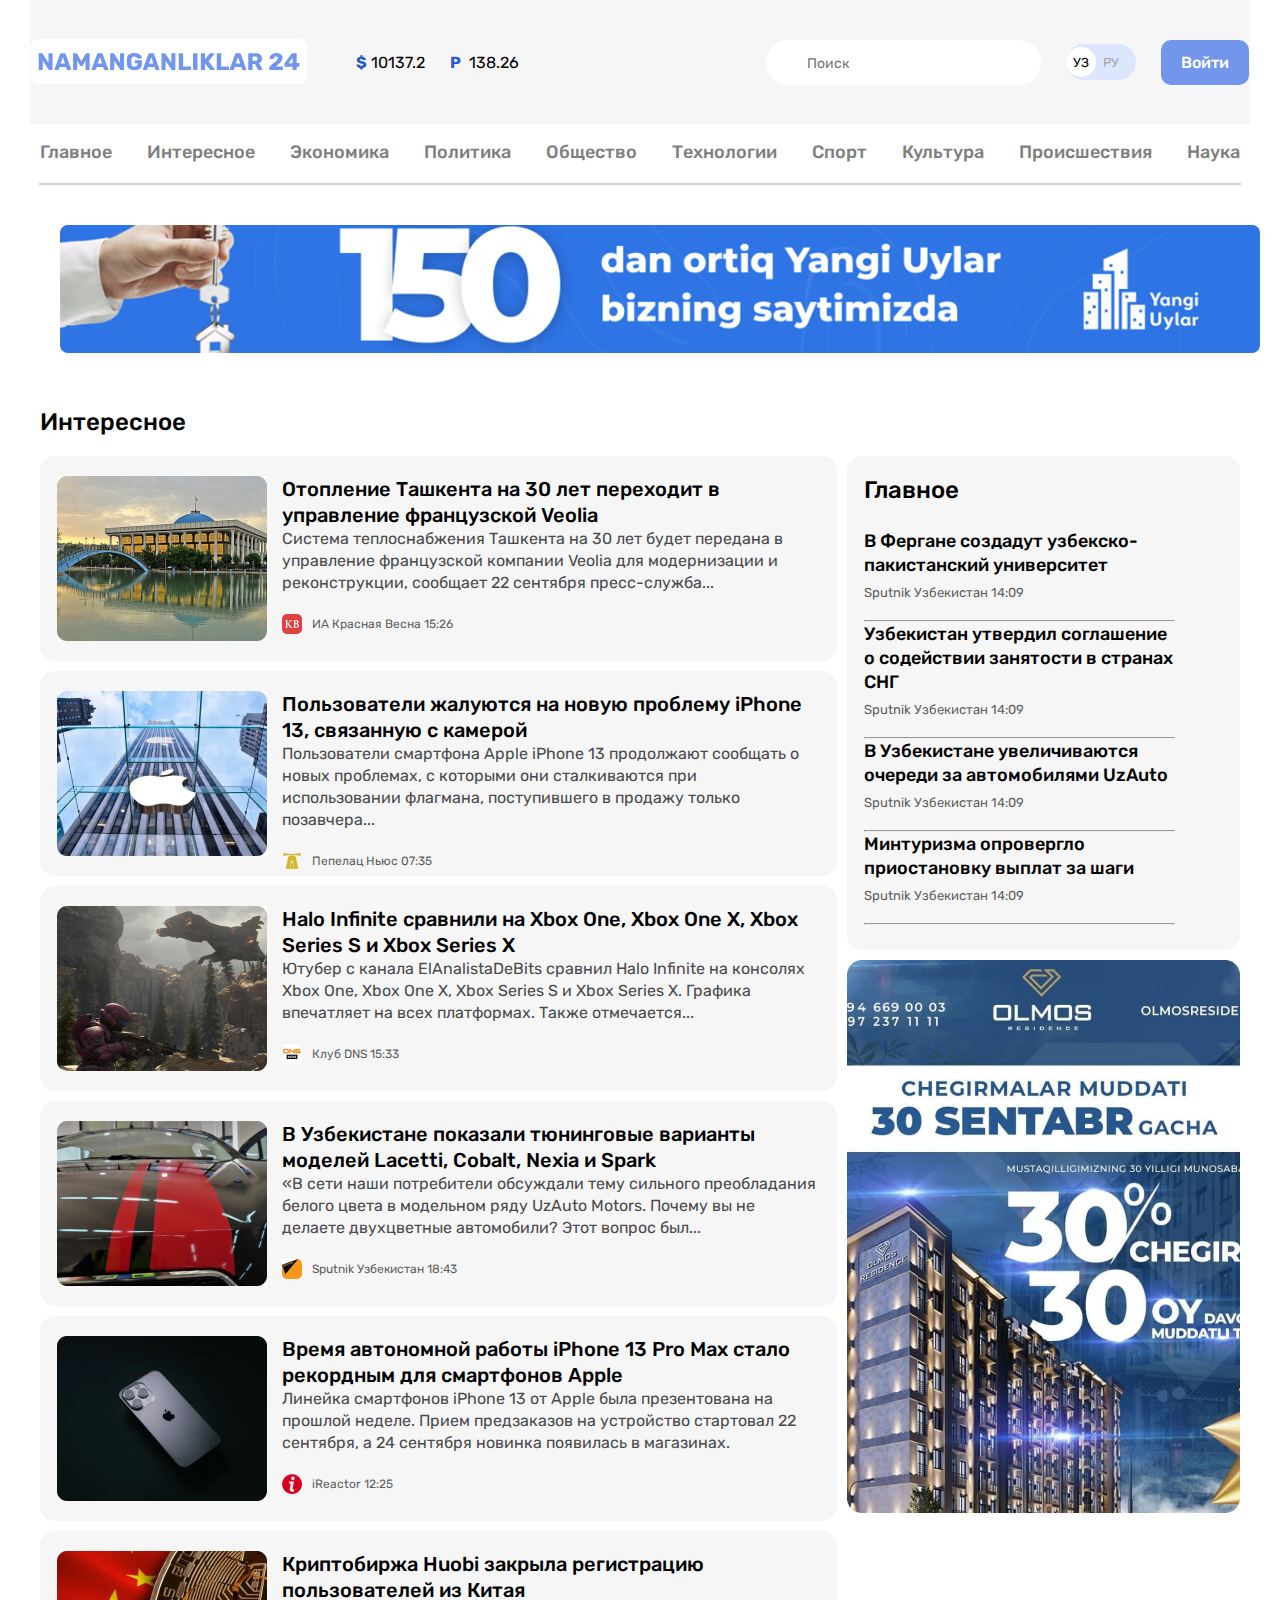
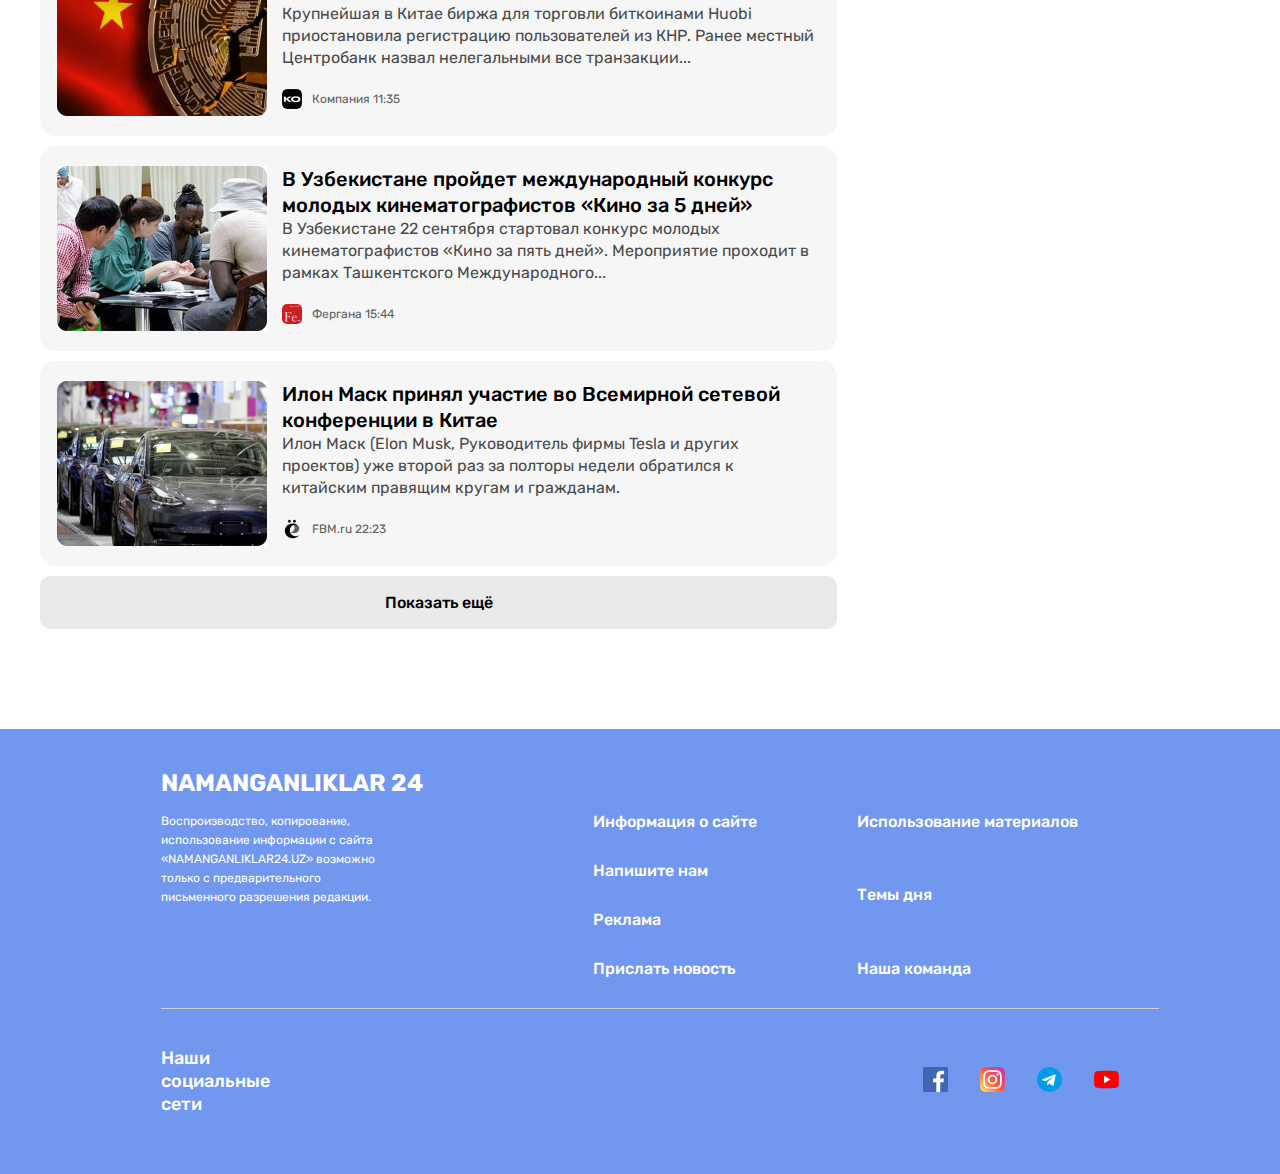
<file: n24-list/index-list.html>
<!DOCTYPE html>
<html lang="ru">
<head>
    <meta charset="UTF-8">
    <meta http-equiv="X-UA-Compatible" content="IE=edge">
    <meta name="viewport" content="width=device-width, initial-scale=1.0">
    <title>NAMANGANLIKLAR 24</title>
    <!-- GOOGLE FONTS -->
    <link rel="preconnect" href="https://fonts.googleapis.com">
    <link rel="preconnect" href="https://fonts.gstatic.com" crossorigin>
    <link href="https://fonts.googleapis.com/css2?family=Roboto&family=Roboto+Condensed&family=Rubik:wght@400;500;700&family=Vollkorn&display=swap" rel="stylesheet">
    <!-- NORMALIZE -->
    <link rel="stylesheet" href="css/normalize.css">
    <!-- CSS STYLES -->
    <link rel="stylesheet" href="styles/styles.css">
</head>
<body>
    <header class="header-wrapper">
        <div class="container">
            <div class="header-top">
                <div class="logo-img">
                    <a href="#"><img src="img-list/site-logo.svg" alt="site-logo" width="276" height="45"></a>
                </div>
                <div class="exchange">
                    <span class="money dollar"><p class="money-icon">$</p><p class="value">10137.2</p></span>
                    <span class="money"><p class="money-icon">P</p><p class="value">138.26</p></span>
                </div>
                <div class="right-wrapper">
                    <form class="search" action="get">
                        <input class="search-input" type="text" name="search" placeholder="Поиск">
                    </form>
                    <div class="lang-togger">
                        <span class="lang-togger-uz">УЗ</span>
                        <span class="lang-togger-ru">РУ</span>
                    </div>
                    <a class="entering-button" href="#">Войти</a>
                </div>
            </div>
            <nav class="site-nav">
                <ul class="site-nav-list">
                    <li class="site-nav-item"><a class="nav-links" href="#">Главное</a></li>
                    <li class="site-nav-item"><a class="nav-links" href="#">Интересное</a></li>
                    <li class="site-nav-item"><a class="nav-links" href="#">Экономика</a></li>
                    <li class="site-nav-item"><a class="nav-links" href="#">Политика</a></li>
                    <li class="site-nav-item"><a class="nav-links" href="#">Общество</a></li>
                    <li class="site-nav-item"><a class="nav-links" href="#">Технологии</a></li>
                    <li class="site-nav-item"><a class="nav-links" href="#">Спорт</a></li>
                    <li class="site-nav-item"><a class="nav-links" href="#">Культура</a></li>
                    <li class="site-nav-item"><a class="nav-links" href="#">Происшествия</a></li>
                    <li class="site-nav-item"><a class="nav-links" href="#">Наука</a></li>
                </ul>
            </nav>
            <hr class="divider ">
            <div class="banner container">
                <a href="#"><img src="img-list/banner.jpg" srcset="img-list/banner.jpg 1x,img-list/banner@2x.jpg 2x" width="1200" height="128" alt="banner"></a>
            </div>
        </div>
    </header>
    <main class="site-main container">
            <div class="left-right-wrapper">
                <div class="left-side">
                    <h1 class="interesting">Интересное</h1>
                    <div class="top-part">
                        <img class="main-image" src="img-list/bridge.jpg" srcset="img-list/bridge.jpg 1x,img-list/bridge@2x.jpg 2x" alt="Oliy Majlis bino" width="210" height="165">
                        <div class="content-wrapper">
                            <div class="content">
                                <p class="content-theme"><a class="main-content-link" href="#">Отопление Ташкента на 30 лет переходит в управление французской Veolia</a></p>
                                <p class="main-content">Система теплоснабжения Ташкента на 30 лет будет передана в управление французской компании Veolia для модернизации и реконструкции, сообщает 22 сентября пресс-служба...</p>
                            </div>
                            <div class="bottom-part">
                                <img src="img-list/icon.svg" alt="icon" width="20" height="20">
                                <p class="source">ИА Красная Весна 15:26</p>
                            </div>
                        </div>
                    </div>
                    <div class="top-part">
                        <img class="main-image" src="img-list/apple-building.jpg" srcset="img-list/apple-building.jpg 1x,img-list/apple-building@2x.jpg 2x" alt="apple" width="210" height="165">
                        <div class="content-wrapper">
                            <div class="content">
                                <p class="content-theme"><a class="main-content-link" href="#">Пользователи жалуются на новую проблему iPhone 13, связанную с камерой</a></p>
                                <p class="main-content">Пользователи смартфона Apple iPhone 13 продолжают сообщать о новых проблемах, с которыми они сталкиваются при использовании флагмана, поступившего в продажу только позавчера...</p>
                            </div>
                            <div class="bottom-part">
                                <img src="img-list/apple-building-icon.svg" alt="icon" width="20" height="20">
                                <p class="source">Пепелац Ньюс 07:35</p>
                            </div>
                        </div>
                    </div>
                    <div class="top-part">
                        <img class="main-image" src="img-list/counter.jpg" srcset="img-list/counter.jpg 1x,img-list/counter@2x.jpg 2x" alt="counter" width="210" height="165">
                        <div class="content-wrapper">
                            <div class="content">
                                <p class="content-theme"><a class="main-content-link" href="#">Halo Infinite сравнили на Xbox One, Xbox One X, Xbox Series S и Xbox Series X</a></p>
                                <p class="main-content">Ютубер с канала ElAnalistaDeBits сравнил Halo Infinite на консолях Xbox One, Xbox One X, Xbox Series S и Xbox Series X. Графика впечатляет на всех платформах. Также отмечается...</p>
                            </div>
                            <div class="bottom-part">
                                <img src="img-list/film-icon.svg" alt="icon" width="20" height="20">
                                <p class="source">Клуб DNS 15:33</p>
                            </div>
                        </div>
                    </div>
                    <div class="top-part">
                        <img class="main-image" src="img-list/car.jpg" srcset="img-list/car.jpg 1x,img-list/car@2x.jpg 2x" alt="car" width="210" height="165">
                        <div class="content-wrapper">
                            <div class="content">
                                <p class="content-theme"><a class="main-content-link" href="#">В Узбекистане показали тюнинговые варианты моделей Lacetti, Cobalt, Nexia и Spark</a></p>
                                <p class="main-content">«В сети наши потребители обсуждали тему сильного преобладания белого цвета в модельном ряду UzAuto Motors. Почему вы не делаете двухцветные автомобили? Этот вопрос был...</p>
                            </div>
                            <div class="bottom-part">
                                <img src="img-list/car-icon.svg" alt="icon" width="20" height="20">
                                <p class="source">Sputnik Узбекистан 18:43</p>
                            </div>
                        </div>
                    </div>
                    <div class="top-part">
                        <img class="main-image" src="img-list/apple.jpg" srcset="img-list/apple.jpg 1x,img-list/apple@2x.jpg 2x" alt="apple" width="210" height="165">
                        <div class="content-wrapper">
                            <div class="content">
                                <p class="content-theme"><a class="main-content-link" href="#">Время автономной работы iPhone 13 Pro Max стало рекордным для смартфонов Apple</a></p>
                                <p class="main-content">Линейка смартфонов iPhone 13 от Apple была презентована на прошлой неделе. Прием предзаказов на устройство стартовал 22 сентября, а 24 сентября новинка появилась в магазинах.</p>
                            </div>
                            <div class="bottom-part">
                                <img src="img-list/apple-icon.svg" alt="icon" width="20" height="20">
                                <p class="source">iReactor 12:25</p>
                            </div>
                        </div>
                    </div>
                    <div class="top-part">
                        <img class="main-image" src="img-list/china.jpg" srcset="img-list/china.jpg 1x,img-list/china@2x.jpg 2x" alt="flag" width="210" height="165">
                        <div class="content-wrapper">
                            <div class="content">
                                <p class="content-theme"><a class="main-content-link" href="#">Криптобиржа Huobi закрыла регистрацию пользователей из Китая</a></p>
                                <p class="main-content">Крупнейшая в Китае биржа для торговли биткоинами Huobi приостановила регистрацию пользователей из КНР. Ранее местный Центробанк назвал нелегальными все транзакции...</p>
                            </div>
                            <div class="bottom-part">
                                <img src="img-list/flag-icon.svg" alt="icon" width="20" height="20">
                                <p class="source">Компания 11:35</p>
                            </div>
                        </div>
                    </div>
                    <div class="top-part">
                        <img class="main-image" src="img-list/discuss.jpg" srcset="img-list/discuss.jpg 1x,img-list/discuss@2x.jpg 2x" alt="discuss" width="210" height="165">
                        <div class="content-wrapper">
                            <div class="content">
                                <p class="content-theme"><a class="main-content-link" href="#">В Узбекистане пройдет международный конкурс молодых кинематографистов «Кино за 5 дней»</a></p>
                                <p class="main-content">В Узбекистане 22 сентября стартовал конкурс молодых кинематографистов «Кино за пять дней». Мероприятие проходит в рамках Ташкентского Международного...</p>
                            </div>
                            <div class="bottom-part">
                                <img src="img-list/discuss-icon.svg" alt="icon" width="20" height="20">
                                <p class="source">Фергана 15:44</p>
                            </div>
                        </div>
                    </div>
                    <div class="top-part">
                        <img class="main-image" src="img-list/tesla.jpg" srcset="img-list/tesla.jpg 1x,img-list/tesla@2x.jpg 2x" alt="tesla" width="210" height="165">
                        <div class="content-wrapper">
                            <div class="content">
                                <p class="content-theme"><a class="main-content-link" href="#">Илон Маск принял участие во Всемирной сетевой конференции в Китае</a></p>
                                <p class="main-content">Илон Маск (Elon Musk, Руководитель фирмы Tesla и других проектов) уже второй раз за полторы недели обратился к китайским правящим кругам и гражданам.</p>
                            </div>
                            <div class="bottom-part">
                                <img src="img-list/tesla-icon.svg" alt="icon" width="20" height="20">
                                <p class="source">FBM.ru 22:23</p>
                            </div>
                        </div>
                    </div>
                    <a class="more" href="#">Показать ещё </a>
                </div>
                <div class="right-side">
                    <aside class="additional-part">
                        <p class="right-main">Главное</p>
                        <div class="right-content-wrapper">
                            <div class="right-side-theme">
                                <a class="right-side-theme-link" href="#">В Фергане создадут узбекско-пакистанский университет</a>
                                <p class="right-side-source">Sputnik Узбекистан 14:09</p>
                                <hr class="right-divider">
                            </div>
                        </div>
                        <div class="right-content-wrapper">
                            <div class="right-side-theme">
                                <a class="right-side-theme-link" href="#">Узбекистан утвердил соглашение о содействии занятости в странах СНГ</a>
                                <p class="right-side-source">Sputnik Узбекистан 14:09</p>
                                <hr class="right-divider">
                            </div>
                        </div>
                        <div class="right-content-wrapper">
                            <div class="right-side-theme">
                                <a class="right-side-theme-link" href="#">В Узбекистане увеличиваются очереди за автомобилями UzAuto</a>
                                <p class="right-side-source">Sputnik Узбекистан 14:09</p>
                                <hr class="right-divider">
                            </div>
                        </div>
                        <div class="right-content-wrapper">
                            <div class="right-side-theme">
                                <a class="right-side-theme-link" href="#">Минтуризма опровергло приостановку выплат за шаги</a>
                                <p class="right-side-source">Sputnik Узбекистан 14:09</p>
                                <hr class="right-divider">
                            </div>
                        </div>
                    </aside>
                    <a class="bonus" href="#"><img class="bonus-building" src="img-list/bonus.jpg" srcset="img-list/bonus.jpg 1x,img-list/bonus@2x.jpg" alt="bonus" width="393" height="553"></a>
                </div>
            </div>
    </main>
    <footer class="site-footer">
        <div class="bottom container">
            <h1 class="footer-theme">NAMANGANLIKLAR 24</h1>
            <div class="footer-wrapper">
                <div class="footer-left">
                    <p>Воспроизводство, копирование, использование информации с сайта «NAMANGANLIKLAR24.UZ» возможно только с предварительного письменного разрешения редакции.</p>
                </div>
                <div class="footer-medium">
                    <a href="#">Информация о сайте</a>
                    <a href="#">Напишите нам</a>
                    <a href="#">Реклама</a>
                    <a href="#">Прислать новость</a>
                </div>
                <div class="footer-right">
                    <a href="#">Использование материалов</a>
                    <a href="#">Темы дня</a>
                    <a href="#">Наша команда</a>
                </div>
            </div>
            <hr class="footer-divider">
            <div class="socials">
                <div class="text"><p>Наши <br> социальные сети</p></div>
                <div class="icons">
                    <a class="social-icon" href="#"><img src="img-list/facebook.svg" alt="facebook"></a>
                    <a class="social-icon" href="#"><img src="img-list/instagram.svg" alt="instagram"></a>
                    <a class="social-icon" href="#"><img src="img-list/telegram.svg" alt="telegram"></a>
                    <a class="social-icon" href="#"><img src="img-list/youtube.svg" alt="youtube"></a>
                </div>
            </div>
        </div>
        
    </footer>
    
    </body>
    </html>
</file>
<file: n24-list/styles/styles.css>
/* global */
*{box-sizing: border-box;}

.html {
    height: 100%;
}
.body{
    display: flex;
    flex-direction: column;
    height: 100%;
    margin: 0;
    padding: 0;
    font-size: 16px;
    line-height: 22px;
    font-family: "rubik" "rubik mono one" "sans-serif";
    color:#4a4b4c;
    background-color:#eee;
    flex-wrap: nowrap;
}
.img{
    height:auto;
    max-width: 100%;   
}
*:focus{
    outline: 3px dashed skyblue;
    outline-offset: 3px;
}
.container{
    max-width: 1320px;
    width: 100%;
    padding-left: 30px;
    padding-right: 30px;
    margin-left: auto;
    margin-right: auto;
}

/* top-header */

.header-wrapper {
    display: flex;
    flex-direction: column;
    padding: 0;
    margin: 0;
}
.header-top {
    display: flex;
    justify-content: center;
    background-color: #f6f6f6;
}
.logo-img {
    margin-top: 30px;
    margin-bottom: 30px;
    padding: 9px 8px 6px 0px;
}
.exchange {
    display: flex;
    align-items: center;
    margin-left: 41px;
    margin-top: 0;
    margin-bottom: 0;
    padding: 0;
}
.money{
    display: flex;
    align-items: center;
    justify-content: space-between;
    width: 69px;
    height: 19px;
}
.dollar{
    margin-right: 25px;
}
.money-icon {
    display: flex; 
    font-family: 'Rubik';
    font-style: normal;
    font-weight: 700;
    font-size: 16px;
    line-height: 19px;
    color: #2959CE; 
}
.value {
    display: flex;
    margin-top: 0;
    margin-bottom: 0;
    font-family: 'Rubik';
    font-style: normal;
    font-weight: 400;
    font-size: 16px;
    line-height: 19px;
}
.right-wrapper{
    display: flex;
    align-items: center;
    margin-left: 247px;
}
.search{
    display: flex;
    align-items: center;
}
.search-input{
    display: flex;
    width: 275px;
    height: 45px;
    background: #FFFFFF;
    border-radius: 60px;
    border: none;
    font-family: 'Rubik';
    font-style: normal;
    font-weight: 400;
    font-size: 14px;
    line-height: 17px;
    padding: 15px 192px 13px 41px;
    color: #8D8D8D;
}
.lang-togger{
    display: flex;
    flex-direction: row;
    align-items: center;
    background: #DCE6FF;
    border-radius: 39px;
    width: 70px;
    height: 36px;
    margin-left: 25px;
}
.lang-togger-uz {
    display: flex;
    justify-content: center;
    align-items: center;
    width: 30px;
    height: 30px;
    border-radius: 50%;
    font-family: 'Rubik';
    font-style: normal;
    font-weight: 400;
    font-size: 13px;
    line-height: 15px;
    color: #000000;
    background-color: #fff;
}
.lang-togger-ru {
    display: flex;
    justify-content: center;
    align-items: center;
    width: 30px;
    height: 30px;
    border-radius: 50%;
    font-family: 'Rubik';
    font-style: normal;
    font-weight: 400;
    font-size: 13px;
    line-height: 15px;
    color:#A6A6A6;;
}
.entering-button {
    display:block;
    background: #7296EC;
    border-radius: 10px;
    padding: 13px 20px;
    text-decoration: none;
    color:#fff;
    font-family: 'Rubik';
    font-style: normal;
    font-weight: 500;
    font-size: 16px;
    line-height: 19px;
    margin-left: 25px;
}

/* site-nav */
.site-nav-list {
    display: flex;
    justify-content: center;
    padding: 0;
    font-family: 'Rubik';
    font-style: normal;
    font-weight: 500;
    font-size: 18px;
    line-height: 21px;
    text-align: center;
    color: #7F7F7F;
}
.divider{
    border: 1px solid #D1D1D1;
    margin-top: 20px;
    margin-bottom: 40px;
    width: 1200px;
}

.site-nav-item:not(:last-child){
    margin-right: 35px;
}
.site-nav-item {
    list-style: none;
}
.nav-links{
    text-decoration: none;
    font-family: 'Rubik';
    font-style: normal;
    font-weight: 500;
    font-size: 18px;
    line-height: 21px;
    text-align: center;
    color: #7F7F7F;
}
.nav-links:hover{
    opacity: 0.8;
}
.nav-links:active{
    opacity: 0.6;
}

/* main */
.site-main {
    display: flex;
    justify-content: center;
}
.left-right-wrapper{
display: flex;
}
.interesting {
    margin: 0;
    padding: 0;
    margin-top: 50px;
    margin-bottom: 20px;
    font-family: 'Rubik';
    font-style: normal;
    font-weight: 500;
    font-size: 24px;
    line-height: 28px;
    color: #000000;
}
.top-part {
    display: flex;
    background: #F6F6F6;
    border-radius: 15px;
    width: 797px;
    height: 205px;
    padding: 20px 20px 23px 17px;
    margin-bottom: 10px;
}

.main-image {
    width: 210px;
    height: 165px;
    margin-right: 15px;
}
.content {
    display: flex;
    flex-direction: column;
    align-items: center;
    
}
.main-content-link{
    font-family: 'Rubik';
    font-style: normal;
    font-weight: 500;
    font-size: 20px;
    line-height: 26px;
    color: #000000;
    text-decoration: none;
}
.content-theme{
    margin-top: 0;
    margin-bottom: 0;
}
.main-content {
    font-family: 'Rubik';
    font-style: normal;
    font-weight: 400;
    font-size: 16px;
    line-height: 22px;
    color: #4A4B4C;
    margin: 0;
    padding: 0; 
}
.main-content-link:hover{
    opacity: 0.8;
}
.main-content-link:active{
    opacity: 0.6;
}
.bottom-part {
    display: flex;
    align-items: center;
    height: 20px;
    margin-top: 20px;
}
.source {
    font-family: 'Rubik';
    font-style: normal;
    font-weight: 400;
    font-size: 12px;
    line-height: 14px;
    color: #5E5F61;
    margin-left: 10px;
}


/* right-side */

.right-side {
   padding-top: 98px;   
border-radius: 15px;
margin-left: 10px;
width: 393px;
height: 502px;
p
}
.additional-part {
    background: #F6F6F6;
border-radius: 15px;
padding-bottom: 25px;
}
.right-content-wrapper{
    padding: 0px 65px 0px 17px;
}
.right-main {
    margin: 0;
    padding: 0;
    padding: 20px 280px 25px 17px;
    font-family: 'Rubik';
font-style: normal;
font-weight: 500;
font-size: 24px;
line-height: 28px;
color: #000000;
}
.right-side-theme {
    margin: 0;
    padding: 0;
}

.right-side-theme-link {
    text-decoration: none;
    font-family: 'Rubik';
font-style: normal;
font-weight: 500;
font-size: 18px;
line-height:24px;
color: #000000;
}
.right-side-source{
    margin: 0;
    padding: 0;
    font-family: 'Rubik';
font-style: normal;
font-weight: 400;
font-size: 13px;
line-height: 15px;
color: #5E5F61;
padding-top: 8px;
}
.right-divider {
    margin: 0;
    padding: 0;
    margin-top: 20px;
}
.bonus{
    display: block;
    margin: 0;
    padding: 0;
    margin-top: 10px;
}
.bonus-building{
    width: 393px;
    height: 553px;
}
.more{
    display: flex;
    align-items: center;
    justify-content: center;
    padding: 17px 343px;
    background: #EAEAEA;
border-radius: 10px;
}
.more{
    text-decoration: none;
    font-family: 'Rubik';
font-style: normal;
font-weight: 500;
font-size: 16px;
line-height: 19px;
color: #000000;
}
.more:hover{
    background-color: #7297EF;
    color:#fff;
}

/* footer */
.site-footer {
   margin-top: 100px;   

}
.bottom{
    padding: 40px 161px;
    background: #7297EF;
}
.footer-theme{
    font-family: Rubik;
    font-style: normal;
    font-weight: bold;
    font-size: 24px;
    line-height: 28px;
    color: #FFFFFF;
    margin: 0;
    padding-bottom: 15px;
}
.footer-wrapper {
    display: flex;
}
.footer-left{
    display: flex;
    flex-direction: column;
    justify-content: center;
    width: 229px;
    height: 95px;
    margin-right: 203px;
}
.footer-left{
    margin-bottom: 71px;
}
.footer-left p{
    font-family: Rubik;
    font-style: normal;
    font-weight: normal;
    font-size: 12px;
    line-height: 19px;
    color: #FFFFFF;
    margin: 0;
}
.footer-medium a {
    font-family: Rubik;
    font-style: normal;
    font-weight: 500;
    font-size: 16px;
    line-height: 19px;
    color: #FFFFFF;
    text-decoration: none;
}
.footer-medium{
    display: flex;
    flex-direction: column;
    justify-content: space-between;
    margin-right: 100px;
}
.footer-right {
    display: flex;
    flex-direction: column;
    justify-content: space-between;
}
.footer-right a{
    text-decoration: none;
    font-family: Rubik;
    font-style: normal;
    font-weight: 500;
    font-size: 16px;
    line-height: 19px;
    color: #FFFFFF;
}
.footer-divider{
    background: #CECECE;
    width: 998px;
    height: 1px;
    border:none;
    margin: 0;
    margin-top: 30px;
    margin-bottom: 20px;
}
.socials {
    display: flex;
    align-items:center;
}
.text {
    margin-top: 20px;
    margin-bottom: 40px;   
    font-family: Rubik;
    font-style: normal;
    font-weight: 500;
    font-size: 18px;
    line-height: 23px;
    color: #FFFFFF;
    margin: 0;
}
.icons{
    display: flex;
    margin-left: 615px; 
}
.social-icon{
    margin-left: 32px;
}
.social-icon:hover{
    opacity: 0.8;
}
.social-icon:active{
    opacity: 0.6;
}
.footer-wrapper a:hover{
    opacity: 0.8;
}
.footer-wrapper:active{
    opacity: 0.6;
}
.socials p:hover{
    opacity: 0.8;
}
.socials p:active{
    opacity: 0.6;
}
</file>
